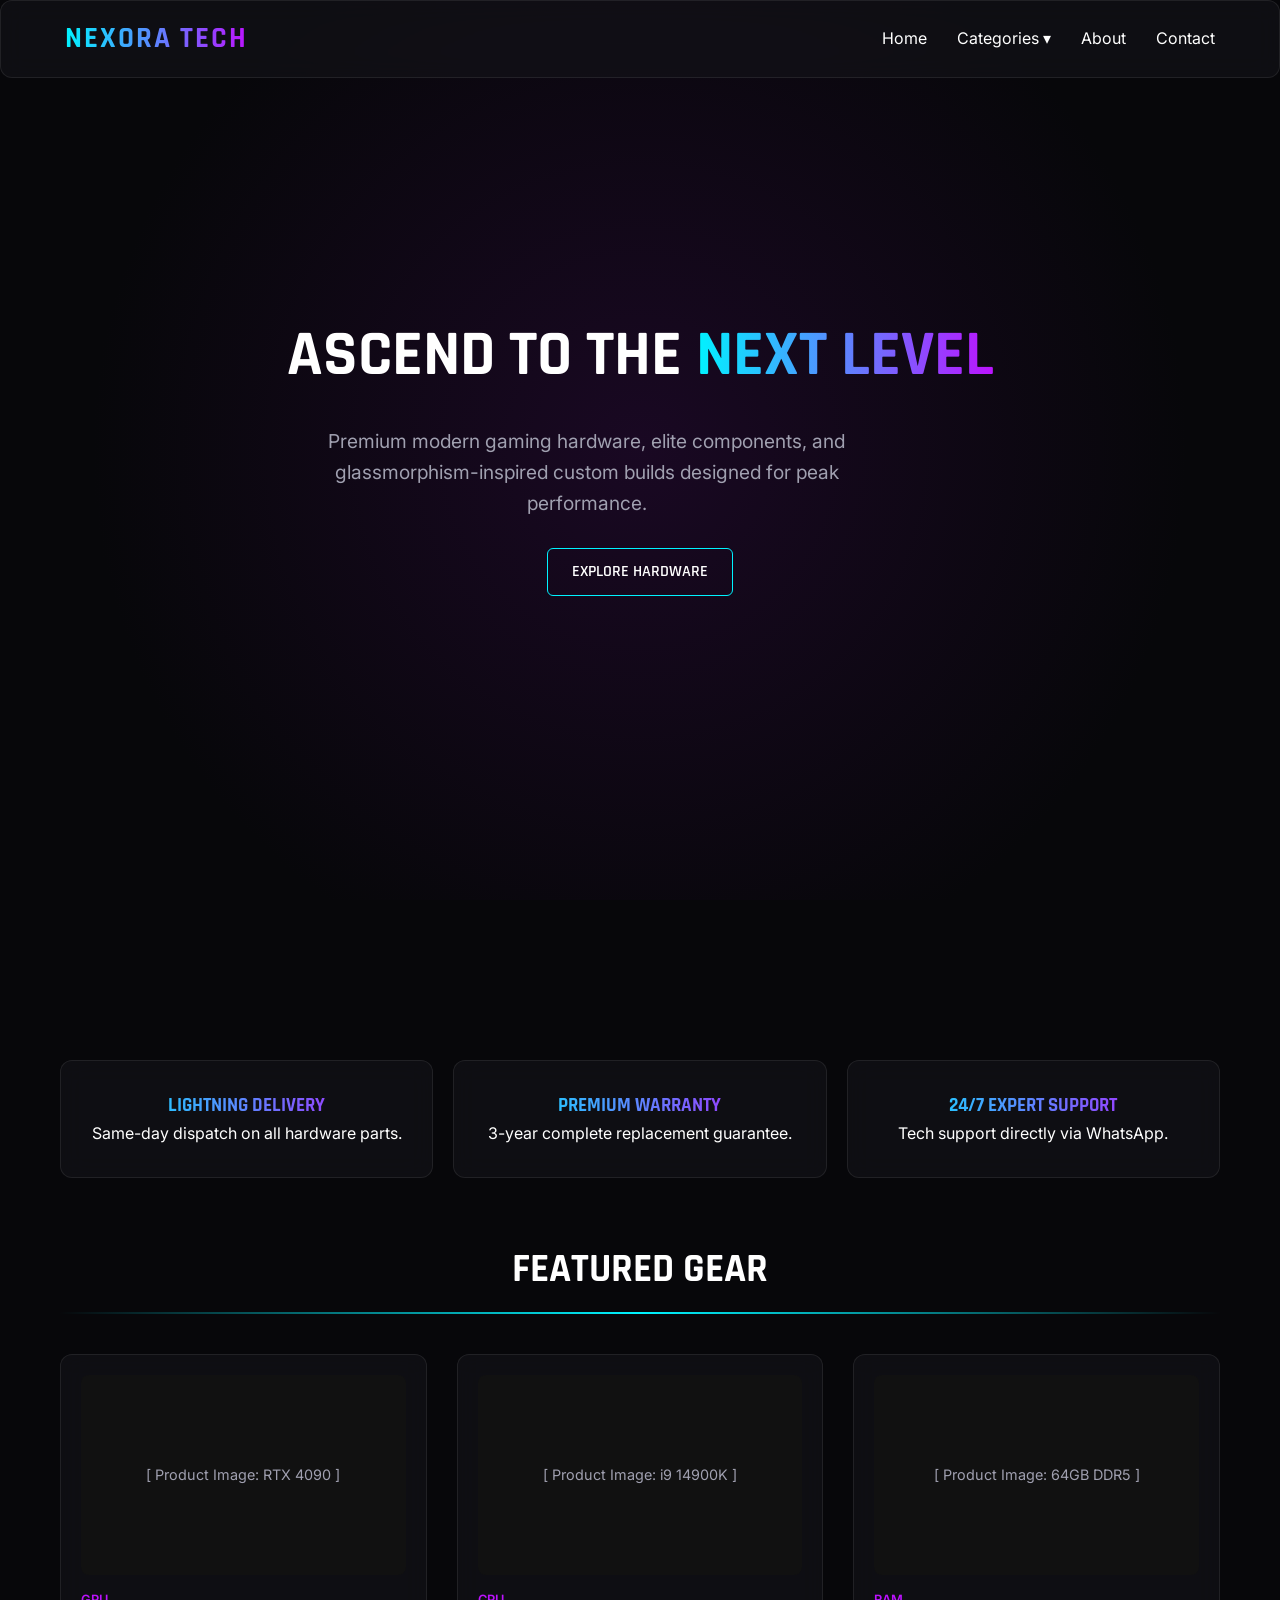
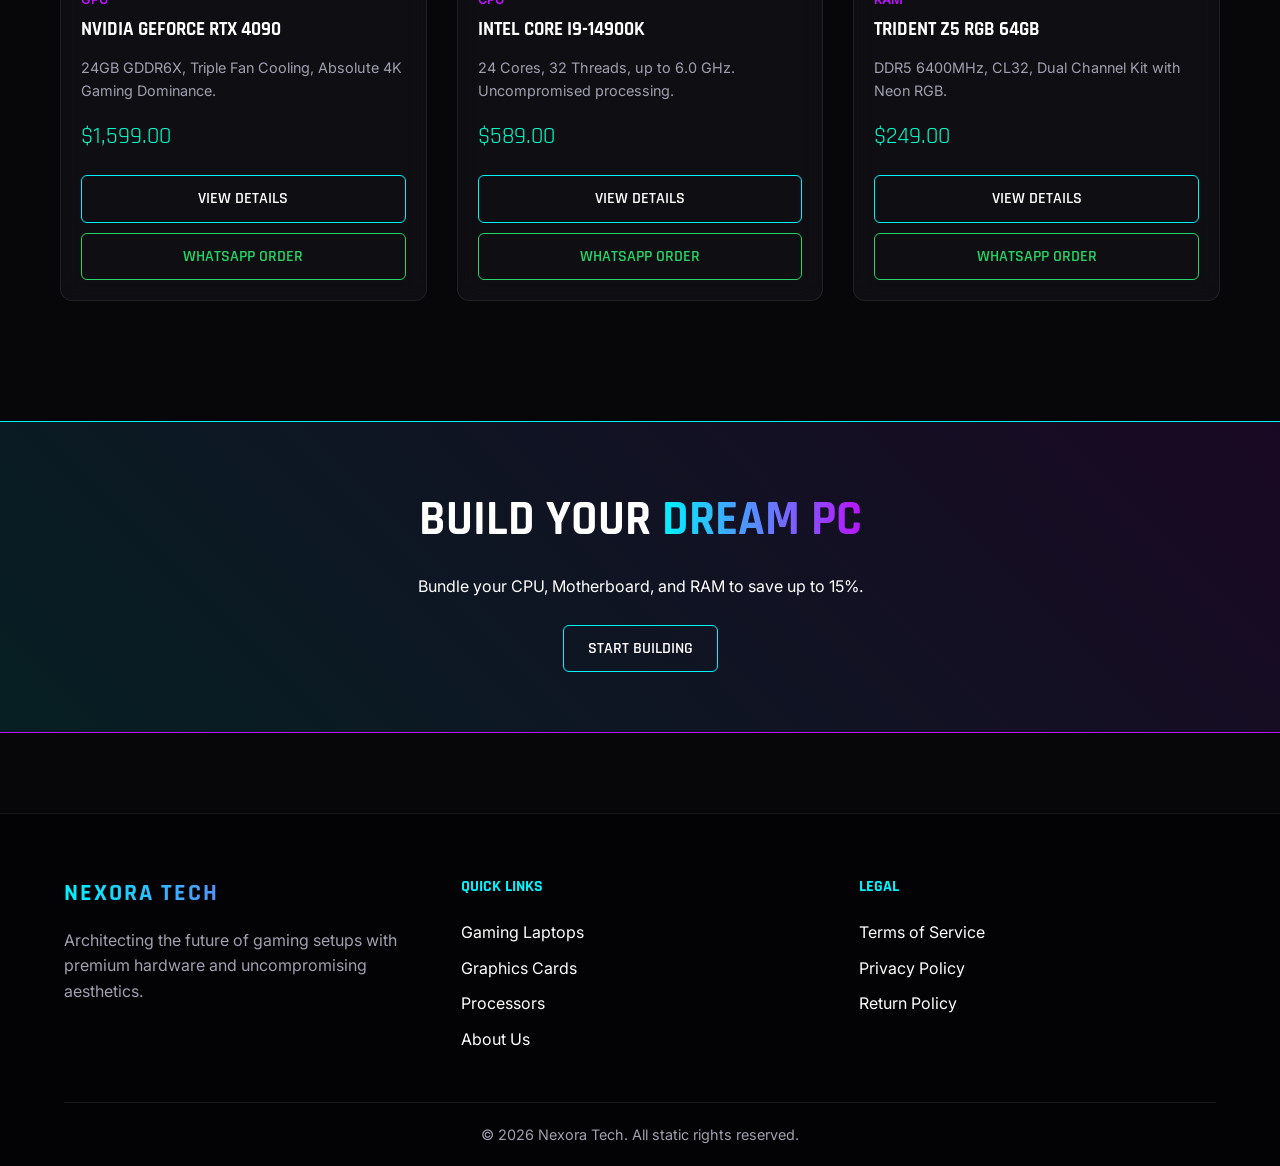
<file: index.html>
<!DOCTYPE html>
<html lang="en">
<head>
    <meta charset="UTF-8">
    <meta name="viewport" content="width=device-width, initial-scale=1.0">
    <title>NEXORA TECH | Premium Gaming Hardware</title>
    <link rel="stylesheet" href="style.css">
</head>
<body>

    <!-- NAVBAR -->
    <header class="glass">
        <div class="brand-name text-gradient">NEXORA TECH</div>
        <ul class="nav-links">
            <li><a href="index.html">Home</a></li>
            <li class="dropdown">
                <a href="#categories">Categories ▾</a>
                <ul class="dropdown-menu glass">
                    <li><a href="laptops.html">Laptops</a></li>
                    <li><a href="gpu.html">Graphics Cards (GPU)</a></li>
                    <li><a href="cpu.html">Processors (CPU)</a></li>
                    <li><a href="ram.html">Memory (RAM)</a></li>
                    <li><a href="ssd.html">Storage (SSD)</a></li>
                    <li><a href="motherboard.html">Motherboards</a></li>
                    <li><a href="psu.html">Power Supplies</a></li>
                    <li><a href="cooler.html">Cooling</a></li>
                    <li><a href="cases.html">PC Cases</a></li>
                    <li><a href="setup.html">Gaming Setups</a></li>
                </ul>
            </li>
            <li><a href="about.html">About</a></li>
            <li><a href="contact.html">Contact</a></li>
        </ul>
    </header>

    <!-- HERO SECTION -->
    <section class="hero">
        <div>
            <h1>Ascend to the <span class="text-gradient">Next Level</span></h1>
            <p>Premium modern gaming hardware, elite components, and glassmorphism-inspired custom builds designed for peak performance.</p>
            <a href="#featured" class="neon-btn">Explore Hardware</a>
        </div>
    </section>

    <!-- FEATURES -->
    <div class="container">
        <section class="features">
            <div class="glass feature-box" style="padding:30px;">
                <h3 class="text-gradient">Lightning Delivery</h3>
                <p>Same-day dispatch on all hardware parts.</p>
            </div>
            <div class="glass feature-box" style="padding:30px;">
                <h3 class="text-gradient">Premium Warranty</h3>
                <p>3-year complete replacement guarantee.</p>
            </div>
            <div class="glass feature-box" style="padding:30px;">
                <h3 class="text-gradient">24/7 Expert Support</h3>
                <p>Tech support directly via WhatsApp.</p>
            </div>
        </section>

        <!-- FEATURED PRODUCTS -->
        <h2 id="featured" class="section-title">Featured Gear</h2>
        <div class="grid">
            <!-- Card 1 -->
            <div class="card glass">
                <div class="card-img">[ Product Image: RTX 4090 ]</div>
                <div class="card-category">GPU</div>
                <h3 class="card-title">NVIDIA GeForce RTX 4090</h3>
                <p class="card-desc">24GB GDDR6X, Triple Fan Cooling, Absolute 4K Gaming Dominance.</p>
                <div class="card-price">$1,599.00</div>
                <div class="card-actions">
                    <a href="product-detail.html" class="neon-btn">View Details</a>
                    <a href="https://wa.me/1234567890" target="_blank" class="neon-btn wa-btn">WhatsApp Order</a>
                </div>
            </div>
            <!-- Card 2 -->
            <div class="card glass">
                <div class="card-img">[ Product Image: i9 14900K ]</div>
                <div class="card-category">CPU</div>
                <h3 class="card-title">Intel Core i9-14900K</h3>
                <p class="card-desc">24 Cores, 32 Threads, up to 6.0 GHz. Uncompromised processing.</p>
                <div class="card-price">$589.00</div>
                <div class="card-actions">
                    <a href="#" class="neon-btn">View Details</a>
                    <a href="https://wa.me/1234567890" target="_blank" class="neon-btn wa-btn">WhatsApp Order</a>
                </div>
            </div>
            <!-- Card 3 -->
            <div class="card glass">
                <div class="card-img">[ Product Image: 64GB DDR5 ]</div>
                <div class="card-category">RAM</div>
                <h3 class="card-title">Trident Z5 RGB 64GB</h3>
                <p class="card-desc">DDR5 6400MHz, CL32, Dual Channel Kit with Neon RGB.</p>
                <div class="card-price">$249.00</div>
                <div class="card-actions">
                    <a href="#" class="neon-btn">View Details</a>
                    <a href="https://wa.me/1234567890" target="_blank" class="neon-btn wa-btn">WhatsApp Order</a>
                </div>
            </div>
        </div>
    </div>

    <!-- PROMO BANNER -->
    <div class="promo-banner">
        <h2 style="font-size: 3rem; margin-bottom:15px;">BUILD YOUR <span class="text-gradient">DREAM PC</span></h2>
        <p style="margin-bottom: 25px;">Bundle your CPU, Motherboard, and RAM to save up to 15%.</p>
        <a href="setup.html" class="neon-btn">Start Building</a>
    </div>

    <!-- FOOTER -->
    <footer>
        <div class="footer-grid">
            <div class="footer-col">
                <div class="brand-name text-gradient" style="font-size:1.5rem; margin-bottom:15px;">NEXORA TECH</div>
                <p style="color:var(--text-muted)">Architecting the future of gaming setups with premium hardware and uncompromising aesthetics.</p>
            </div>
            <div class="footer-col">
                <h4>Quick Links</h4>
                <ul>
                    <li><a href="laptops.html">Gaming Laptops</a></li>
                    <li><a href="gpu.html">Graphics Cards</a></li>
                    <li><a href="cpu.html">Processors</a></li>
                    <li><a href="about.html">About Us</a></li>
                </ul>
            </div>
            <div class="footer-col">
                <h4>Legal</h4>
                <ul>
                    <li><a href="#">Terms of Service</a></li>
                    <li><a href="#">Privacy Policy</a></li>
                    <li><a href="#">Return Policy</a></li>
                </ul>
            </div>
        </div>
        <div class="copyright">
            &copy; 2026 Nexora Tech. All static rights reserved. 
        </div>
    </footer>
</body>
</html>
</file>
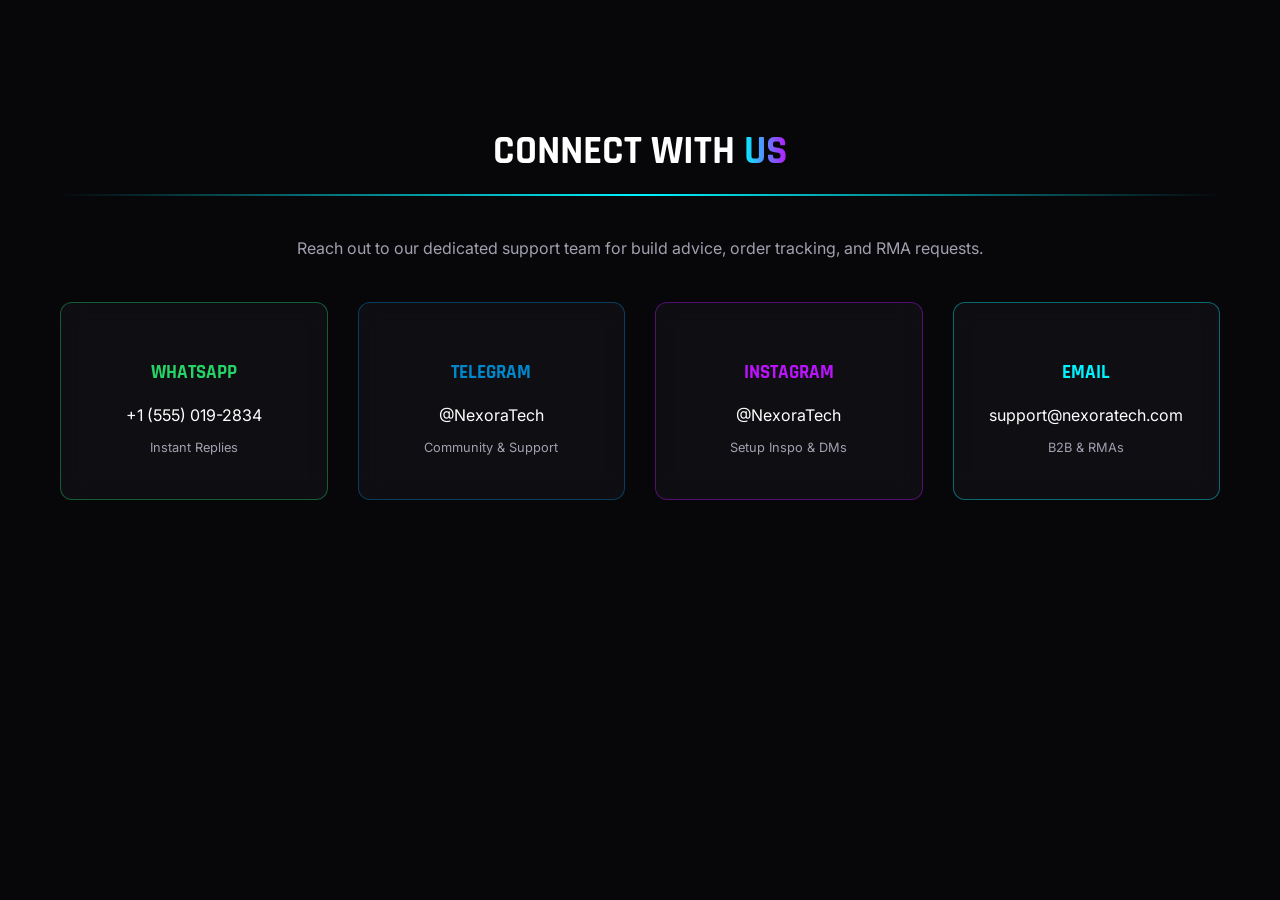
<file: contact.html>
<!DOCTYPE html>
<html lang="en">
<head>
    <meta charset="UTF-8">
    <meta name="viewport" content="width=device-width, initial-scale=1.0">
    <title>Contact | NEXORA TECH</title>
    <link rel="stylesheet" href="style.css">
</head>
<body>
    <!-- Paste Header/Navbar from index.html here -->

    <div class="container" style="padding-top: 120px;">
        <h2 class="section-title">Connect With <span class="text-gradient">Us</span></h2>
        <p style="text-align:center; color: var(--text-muted);">Reach out to our dedicated support team for build advice, order tracking, and RMA requests.</p>

        <div class="contact-grid">
            <a href="https://wa.me/1234567890" target="_blank" class="glass contact-card" style="border-color: rgba(37, 211, 102, 0.4);">
                <h3 style="color:#25D366">WhatsApp</h3>
                <p>+1 (555) 019-2834</p>
                <p style="font-size:0.8rem; color:var(--text-muted); margin-top:10px;">Instant Replies</p>
            </a>

            <a href="https://t.me/nexoratech" target="_blank" class="glass contact-card" style="border-color: rgba(0, 136, 204, 0.4);">
                <h3 style="color:#0088cc">Telegram</h3>
                <p>@NexoraTech</p>
                <p style="font-size:0.8rem; color:var(--text-muted); margin-top:10px;">Community & Support</p>
            </a>

            <a href="https://instagram.com/nexoratech" target="_blank" class="glass contact-card" style="border-color: rgba(188, 19, 254, 0.4);">
                <h3 style="color:var(--neon-purple)">Instagram</h3>
                <p>@NexoraTech</p>
                <p style="font-size:0.8rem; color:var(--text-muted); margin-top:10px;">Setup Inspo & DMs</p>
            </a>

            <a href="mailto:support@nexoratech.com" class="glass contact-card" style="border-color: rgba(0, 243, 255, 0.4);">
                <h3 style="color:var(--neon-blue)">Email</h3>
                <p>support@nexoratech.com</p>
                <p style="font-size:0.8rem; color:var(--text-muted); margin-top:10px;">B2B & RMAs</p>
            </a>
        </div>
    </div>

    <!-- Paste Footer from index.html here -->
</body>
</html>
</file>
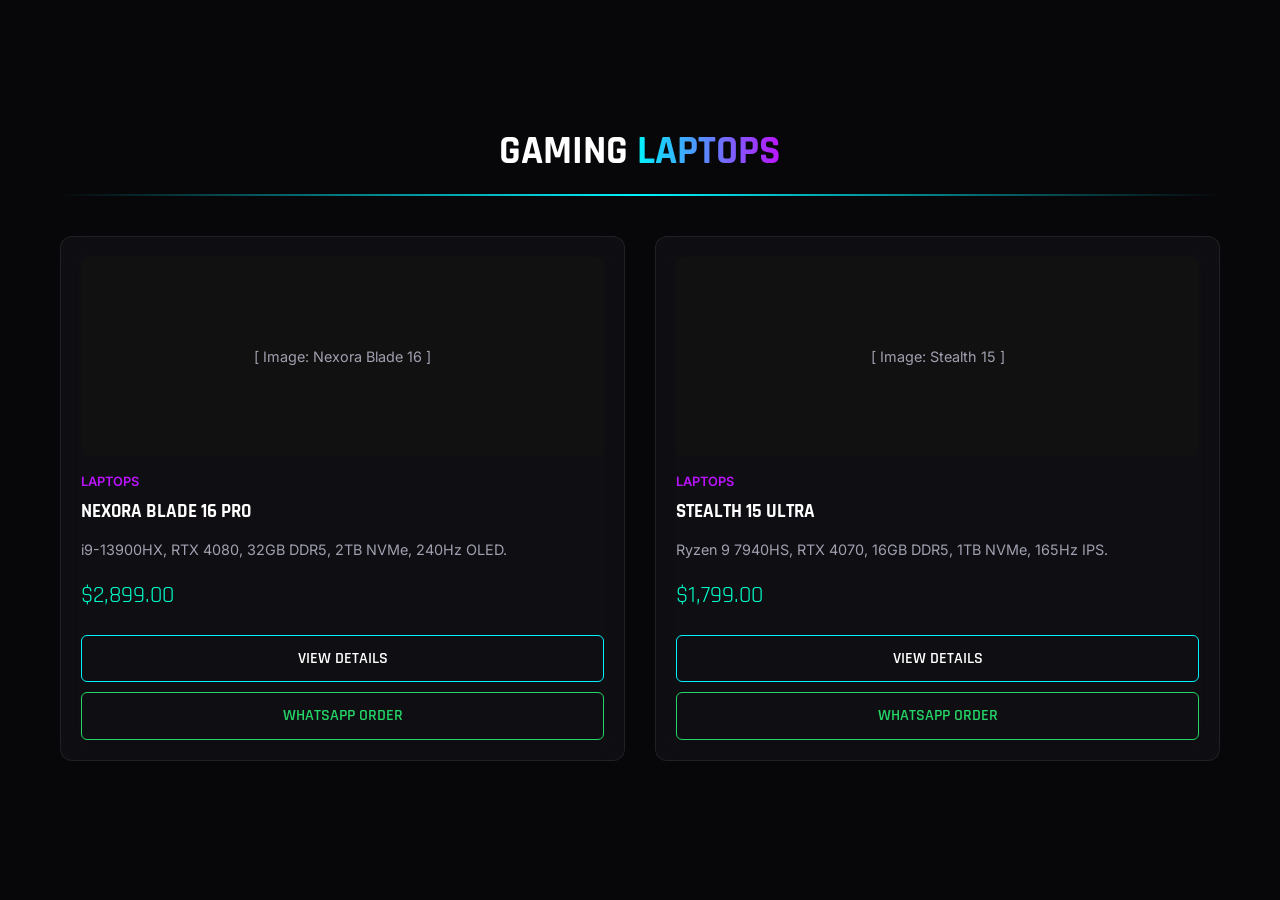
<file: laptop.html>
<!DOCTYPE html>
<html lang="en">
<head>
    <meta charset="UTF-8">
    <meta name="viewport" content="width=device-width, initial-scale=1.0">
    <title>Laptops | NEXORA TECH</title>
    <link rel="stylesheet" href="style.css">
</head>
<body>
    <!-- Paste Header/Navbar from index.html here -->

    <div class="container" style="padding-top: 120px;">
        <h2 class="section-title">Gaming <span class="text-gradient">Laptops</span></h2>
        
        <div class="grid">
            <!-- Laptop 1 -->
            <div class="card glass">
                <div class="card-img">[ Image: Nexora Blade 16 ]</div>
                <div class="card-category">Laptops</div>
                <h3 class="card-title">Nexora Blade 16 Pro</h3>
                <p class="card-desc">i9-13900HX, RTX 4080, 32GB DDR5, 2TB NVMe, 240Hz OLED.</p>
                <div class="card-price">$2,899.00</div>
                <div class="card-actions">
                    <a href="product-detail.html" class="neon-btn">View Details</a>
                    <a href="https://wa.me/1234567890" target="_blank" class="neon-btn wa-btn">WhatsApp Order</a>
                </div>
            </div>

            <!-- Laptop 2 -->
            <div class="card glass">
                <div class="card-img">[ Image: Stealth 15 ]</div>
                <div class="card-category">Laptops</div>
                <h3 class="card-title">Stealth 15 Ultra</h3>
                <p class="card-desc">Ryzen 9 7940HS, RTX 4070, 16GB DDR5, 1TB NVMe, 165Hz IPS.</p>
                <div class="card-price">$1,799.00</div>
                <div class="card-actions">
                    <a href="#" class="neon-btn">View Details</a>
                    <a href="https://wa.me/1234567890" target="_blank" class="neon-btn wa-btn">WhatsApp Order</a>
                </div>
            </div>
            
            <!-- Add more laptop cards here following the same structure -->
        </div>
    </div>

    <!-- Paste Footer from index.html here -->
</body>
</html>
</file>
<file: style.css>
@import url('https://fonts.googleapis.com/css2?family=Inter:wght@300;400;600&family=Rajdhani:wght@500;600;700&display=swap');

:root {
    --bg-main: #07070a;
    --card-bg: rgba(20, 20, 25, 0.6);
    --neon-blue: #00f3ff;
    --neon-purple: #bc13fe;
    --neon-cyan: #00ffcc;
    --text-main: #ffffff;
    --text-muted: #a0a0b0;
    --glass-border: rgba(255, 255, 255, 0.08);
}

* {
    margin: 0;
    padding: 0;
    box-sizing: border-box;
}

body {
    background-color: var(--bg-main);
    color: var(--text-main);
    font-family: 'Inter', sans-serif;
    line-height: 1.6;
    overflow-x: hidden;
}

h1, h2, h3, h4, .brand-name {
    font-family: 'Rajdhani', sans-serif;
    text-transform: uppercase;
}

a {
    text-decoration: none;
    color: var(--text-main);
    transition: all 0.3s ease;
}

/* Glassmorphism & Neon Utilities */
.glass {
    background: var(--card-bg);
    backdrop-filter: blur(12px);
    -webkit-backdrop-filter: blur(12px);
    border: 1px solid var(--glass-border);
    border-radius: 12px;
}

.text-gradient {
    background: linear-gradient(90deg, var(--neon-blue), var(--neon-purple));
    -webkit-background-clip: text;
    -webkit-text-fill-color: transparent;
}

.neon-btn {
    display: inline-block;
    padding: 10px 24px;
    background: transparent;
    color: var(--text-main);
    border: 1px solid var(--neon-blue);
    border-radius: 6px;
    text-transform: uppercase;
    font-family: 'Rajdhani', sans-serif;
    font-weight: 600;
    cursor: pointer;
    transition: 0.3s ease;
    text-align: center;
}

.neon-btn:hover {
    background: var(--neon-blue);
    color: #000;
    box-shadow: 0 0 15px var(--neon-blue);
}

.wa-btn {
    border-color: #25D366;
    color: #25D366;
}

.wa-btn:hover {
    background: #25D366;
    color: #000;
    box-shadow: 0 0 15px #25D366;
}

/* Navbar */
header {
    position: fixed;
    top: 0;
    width: 100%;
    z-index: 1000;
    padding: 15px 5%;
    display: flex;
    justify-content: space-between;
    align-items: center;
    border-bottom: 1px solid var(--glass-border);
}

.brand-name {
    font-size: 1.8rem;
    font-weight: 700;
    letter-spacing: 2px;
}

.nav-links {
    display: flex;
    gap: 30px;
    list-style: none;
}

.nav-links li a:hover {
    color: var(--neon-blue);
    text-shadow: 0 0 8px var(--neon-blue);
}

/* CSS-Only Dropdown */
.dropdown {
    position: relative;
}
.dropdown-menu {
    display: none;
    position: absolute;
    top: 100%;
    left: 0;
    min-width: 200px;
    padding: 10px 0;
    margin-top: 15px;
    border-radius: 8px;
}
.dropdown:hover .dropdown-menu {
    display: block;
    animation: fadeIn 0.3s ease;
}
.dropdown-menu li {
    list-style: none;
}
.dropdown-menu li a {
    padding: 10px 20px;
    display: block;
    font-size: 0.9rem;
}
.dropdown-menu li a:hover {
    background: rgba(0, 243, 255, 0.1);
    border-left: 3px solid var(--neon-blue);
}

/* Hero Section */
.hero {
    height: 100vh;
    display: flex;
    align-items: center;
    justify-content: center;
    text-align: center;
    padding: 0 20px;
    background: radial-gradient(circle at center, rgba(188, 19, 254, 0.1) 0%, var(--bg-main) 70%);
}
.hero h1 {
    font-size: 4rem;
    margin-bottom: 20px;
}
.hero p {
    font-size: 1.2rem;
    color: var(--text-muted);
    margin-bottom: 30px;
    max-width: 600px;
}

/* Layout Containers */
.container {
    max-width: 1200px;
    margin: 0 auto;
    padding: 100px 20px 40px;
}
.section-title {
    font-size: 2.5rem;
    margin-bottom: 40px;
    text-align: center;
    border-bottom: 2px solid transparent;
    border-image: linear-gradient(90deg, transparent, var(--neon-blue), transparent) 1;
    padding-bottom: 10px;
}

/* Product Grid & Cards */
.grid {
    display: grid;
    grid-template-columns: repeat(auto-fit, minmax(280px, 1fr));
    gap: 30px;
}

.card {
    padding: 20px;
    transition: transform 0.4s ease, box-shadow 0.4s ease;
    display: flex;
    flex-direction: column;
}
.card:hover {
    transform: translateY(-10px);
    box-shadow: 0 10px 30px rgba(0, 243, 255, 0.15);
    border-color: rgba(0, 243, 255, 0.4);
}
.card-img {
    width: 100%;
    height: 200px;
    background: #111;
    border-radius: 8px;
    margin-bottom: 15px;
    display: flex;
    align-items: center;
    justify-content: center;
    color: var(--text-muted);
    font-size: 0.9rem;
    /* In a real site, use <img src="..." style="width:100%; height:100%; object-fit:cover;"> */
}
.card-category {
    font-size: 0.8rem;
    color: var(--neon-purple);
    text-transform: uppercase;
    font-weight: 600;
}
.card-title {
    font-size: 1.2rem;
    margin: 5px 0 10px;
}
.card-desc {
    font-size: 0.9rem;
    color: var(--text-muted);
    margin-bottom: 15px;
    flex-grow: 1;
}
.card-price {
    font-size: 1.5rem;
    font-family: 'Rajdhani', sans-serif;
    color: var(--neon-cyan);
    margin-bottom: 20px;
}
.card-actions {
    display: flex;
    flex-direction: column;
    gap: 10px;
}

/* Promo Banner */
.promo-banner {
    margin: 80px 0;
    padding: 60px 20px;
    text-align: center;
    background: linear-gradient(45deg, rgba(0, 243, 255, 0.1), rgba(188, 19, 254, 0.1));
    border-top: 1px solid var(--neon-blue);
    border-bottom: 1px solid var(--neon-purple);
}

/* Features Section */
.features {
    display: grid;
    grid-template-columns: repeat(3, 1fr);
    gap: 20px;
    margin: 60px 0;
    text-align: center;
}
.feature-box i { /* Placeholders for icons */
    font-size: 2rem;
    color: var(--neon-blue);
    margin-bottom: 15px;
}

/* Product Detail Page */
.product-detail {
    display: grid;
    grid-template-columns: 1fr 1fr;
    gap: 50px;
    margin-top: 40px;
}
.product-gallery .main-img {
    width: 100%;
    height: 400px;
    background: #111;
    border-radius: 12px;
    border: 1px solid var(--glass-border);
}
.product-info h1 {
    font-size: 2.5rem;
    margin-bottom: 10px;
}
.stock-status {
    display: inline-block;
    padding: 5px 12px;
    background: rgba(0, 255, 204, 0.1);
    color: var(--neon-cyan);
    border-radius: 20px;
    font-size: 0.8rem;
    margin-bottom: 20px;
}
.specs-table {
    width: 100%;
    border-collapse: collapse;
    margin: 25px 0;
}
.specs-table th, .specs-table td {
    padding: 12px;
    text-align: left;
    border-bottom: 1px solid var(--glass-border);
}
.specs-table th {
    color: var(--text-muted);
    font-weight: normal;
    width: 30%;
}

/* Contact Page */
.contact-grid {
    display: grid;
    grid-template-columns: repeat(auto-fit, minmax(250px, 1fr));
    gap: 30px;
    margin-top: 40px;
}
.contact-card {
    text-align: center;
    padding: 40px 20px;
}
.contact-card h3 { margin: 15px 0; }

/* Footer */
footer {
    border-top: 1px solid var(--glass-border);
    padding: 60px 5% 20px;
    margin-top: 80px;
    background: rgba(0,0,0,0.5);
}
.footer-grid {
    display: grid;
    grid-template-columns: repeat(auto-fit, minmax(200px, 1fr));
    gap: 40px;
    margin-bottom: 40px;
}
.footer-col h4 {
    color: var(--neon-blue);
    margin-bottom: 20px;
}
.footer-col ul { list-style: none; }
.footer-col ul li { margin-bottom: 10px; }
.footer-col ul li a:hover { color: var(--neon-purple); }
.copyright {
    text-align: center;
    color: var(--text-muted);
    font-size: 0.9rem;
    border-top: 1px solid var(--glass-border);
    padding-top: 20px;
}

/* Responsive */
@media (max-width: 768px) {
    header { flex-direction: column; gap: 15px; padding: 15px; }
    .nav-links { gap: 15px; flex-wrap: wrap; justify-content: center; }
    .hero h1 { font-size: 2.5rem; }
    .features, .product-detail { grid-template-columns: 1fr; }
}

@keyframes fadeIn {
    from { opacity: 0; transform: translateY(10px); }
    to { opacity: 1; transform: translateY(0); }
}
</file>
